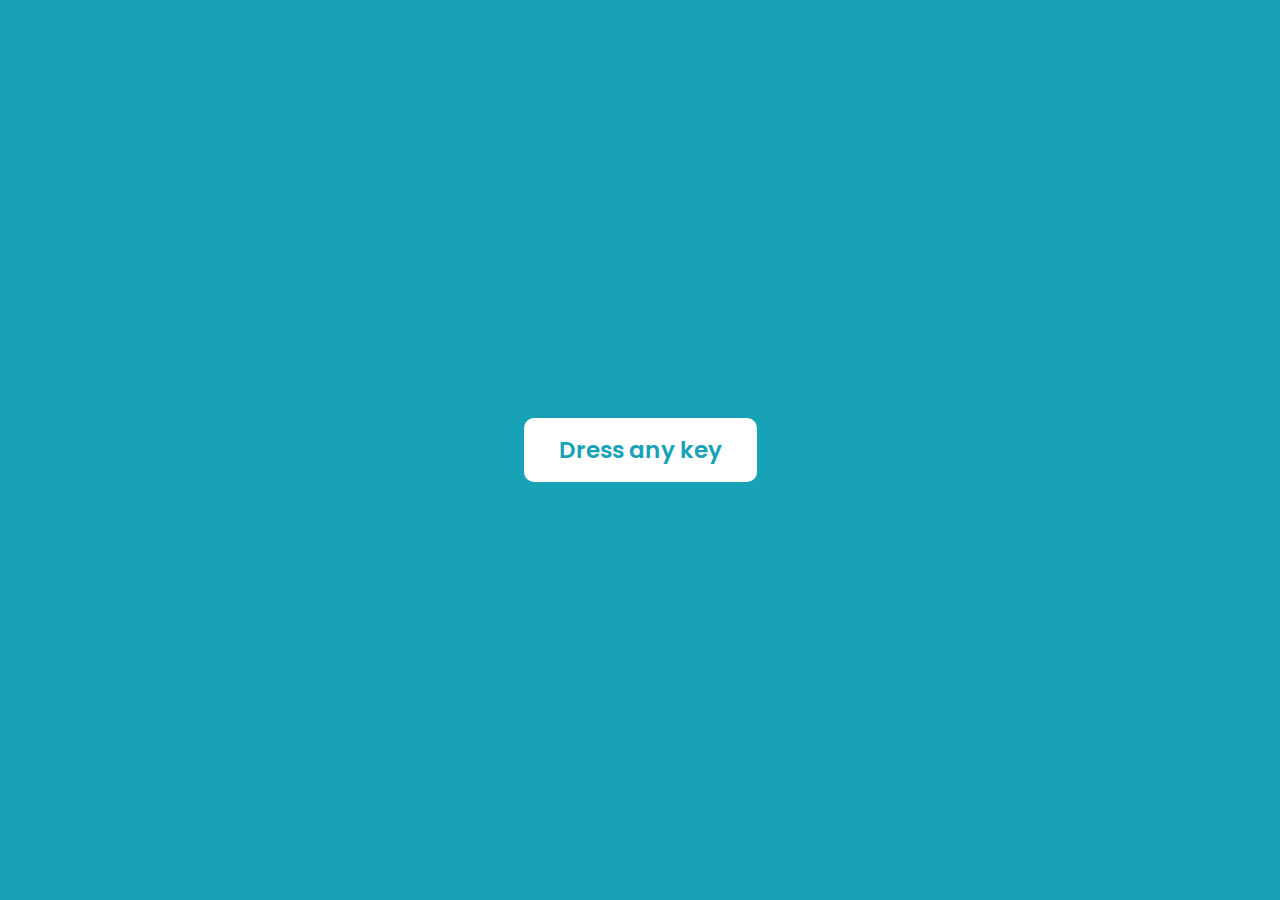
<file: keydown_Event/index.html>
<!DOCTYPE html>
<html lang="en">

<head>
    <meta charset="UTF-8">
    <meta name="viewport" content="width=device-width, initial-scale=1.0">
    <link rel="stylesheet" href="style.css">
    <title>Document</title>
</head>

<body>

    <div class="alert ">
        Dress any key
    </div>
    <div class="box hide">
        <div class="result">
             60
        </div>
        <div class="detail">
            <div class="card key">
                <p class="second" > Key</p>
                <p>0</p>
            </div>
            <div class="card location">
                <p class="second" >  Location</p>
                <p>0</p>
            </div>
            <div class="card which">
                <p class="second" >  Which</p>
                <p>0</p>
            </div>
            <div class="card code">
                <p class="second" >  Code</p>
                <p>0</p>
            </div>
        </div>

    </div>



    <script src="app.js"></script>
</body>

</html>
</file>
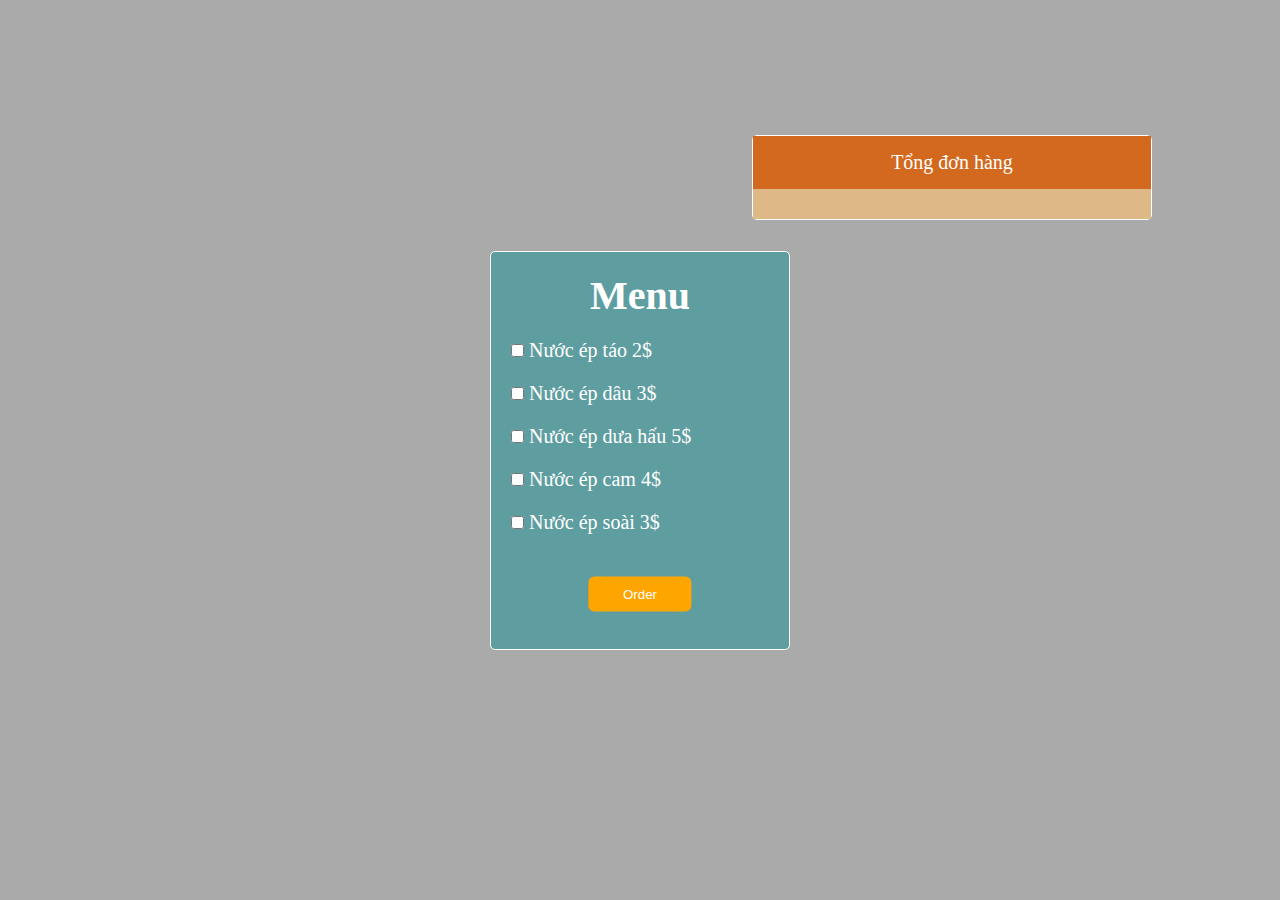
<file: OrderTest/index.html>
<!DOCTYPE html>
<html lang="en">
<head>
    <meta charset="UTF-8">
    <meta name="viewport" content="width=device-width, initial-scale=1.0">
    <link rel="stylesheet" href="style.css">
    <title>Document</title>
</head>
<body>

    <div class="Menu">
        <h1>Menu </h1>
         <ul>
            <li>
                <input type="checkbox">
                <span>Nước ép táo</span>
                <span>2$</span>
            </li>
            <li>
                <input type="checkbox">
                <span>Nước ép dâu</span>
                <span>3$</span>
            </li>
            <li>
                <input type="checkbox">
                <span>Nước ép dưa hấu</span>
                <span>5$</span>
            </li>
            <li>
                <input type="checkbox">
                <span>Nước ép cam</span>
                <span>4$</span>
            </li>
            <li>
                <input type="checkbox">
                <span>Nước ép soài</span>
                <span>3$</span>
            </li>
         </ul>
       
         <button class="btn" >Order</button>
       <div class="Receipt">
          <div class="head_receipt">
            Tổng đơn hàng
          </div>
          <div class="fotter_receipt">
            
          </div>
       </div>
    </div>
    
</body>
<script src="app.js" ></script>
</html>
</file>
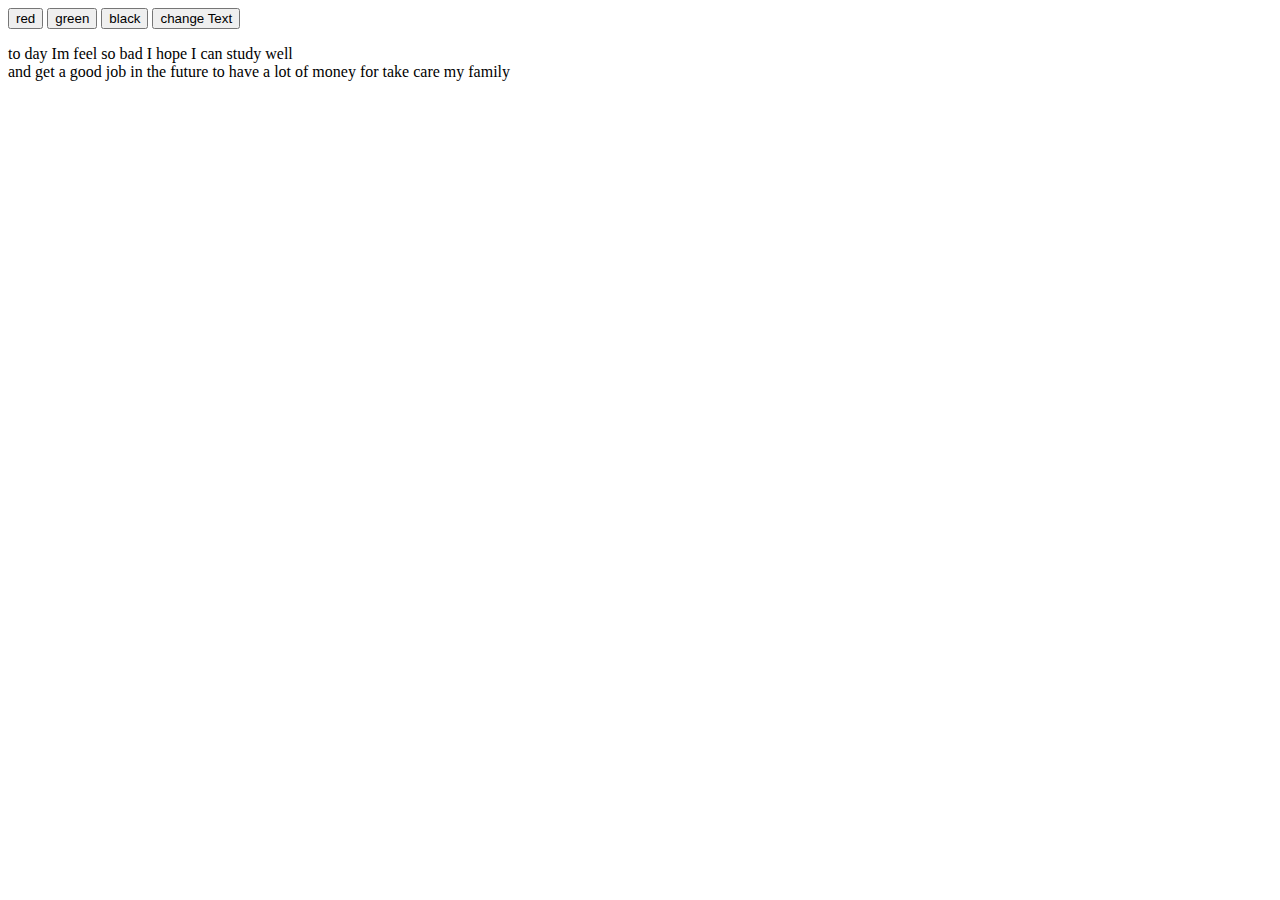
<file: PracticeDom/index.html>
<!DOCTYPE html>
<html lang="en">
<head>
    <meta charset="UTF-8">
    <meta name="viewport" content="width=device-width, initial-scale=1.0">
    <title>Document</title>
</head>
<body>
    <button onclick="red()" >red</button>
    <button onclick="green()" >green</button>
    <button onclick="black()" >black</button>
    <button onclick="changText()" >change Text</button>

    <p class="content">
        to day Im feel so bad I hope I can study well <br> and get a good job in the future to have a lot of 
        money for take care my family
    </p>
    <script>

        function red(){
           document.querySelector(".content").style.color = 'red';
           console.log("asdsad")
          
        
        }
        function green(){
           document.querySelector('.content').style.color = 'green';
        
        }
        function black(){
           document.querySelector('.content').style.color = 'black';
        
        }

        function changText(){
            document.querySelector('.content').textContent = "canh dep daxzai"

        }
      
      </script>
</body>

</html>
</file>
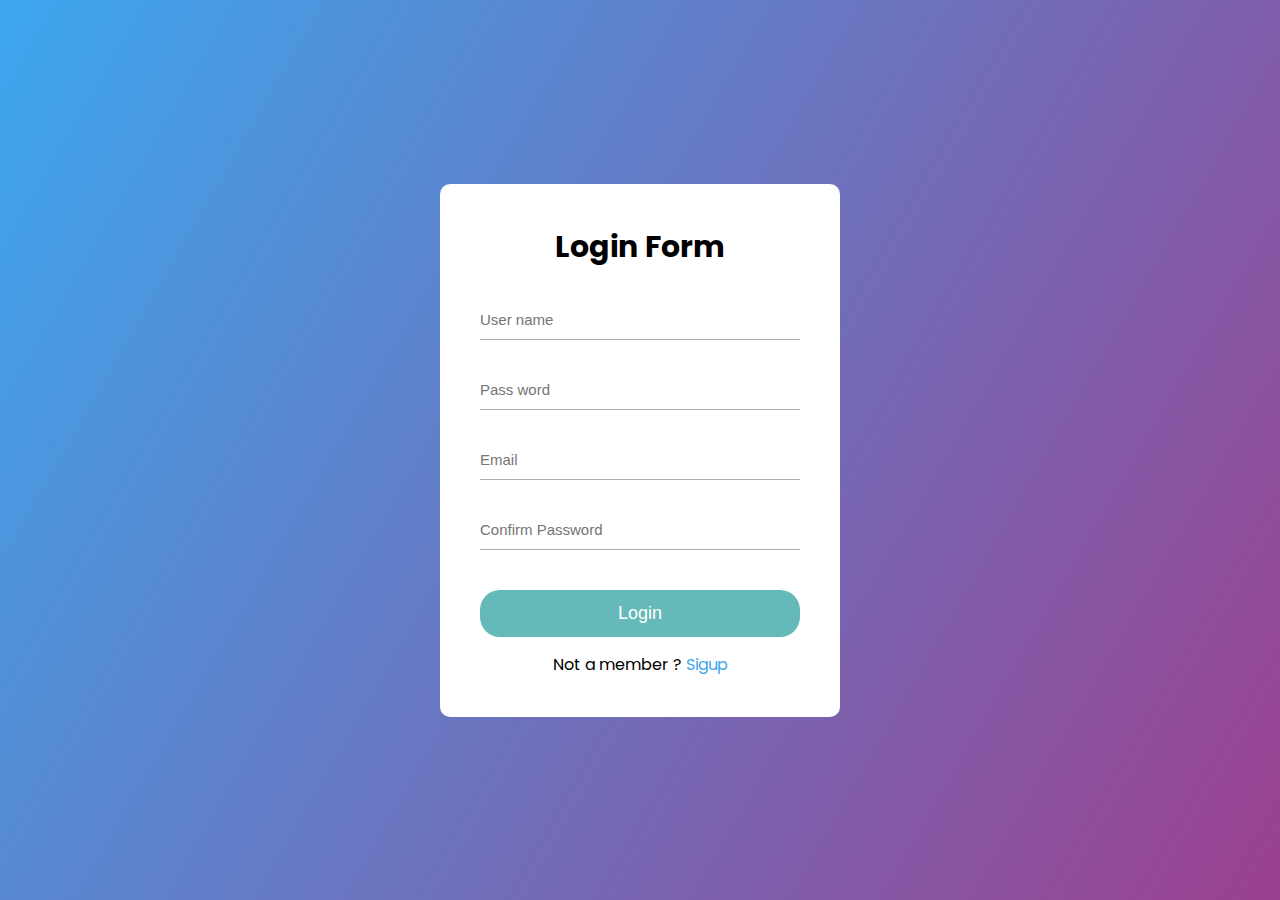
<file: ValidateForm/index.html>
<!DOCTYPE html>
<html lang="en">

<head>
    <meta charset="UTF-8">
    <meta name="viewport" content="width=device-width, initial-scale=1.0">
    <link rel="stylesheet" href="style.css">
    <title>Document</title>
</head>

<body>
    <div class="container">
        <h1 class="title">Login Form</h1>
        <form action="">
            <div class="form-control  ">
                <input id="username" placeholder="User name" type="text">
                <small></small>
                <span></span>
            </div>
            <div class="form-control ">
                <input id="password" placeholder="Pass word" type="text">
                <small></small>
                <span></span>
            </div>
            <div class="form-control ">
                <input id="email" placeholder="Email" type="text">
                <small></small>
                <span></span>
            </div>
            <div class="form-control ">
                <input id="confirm_password" placeholder="Confirm Password" type="text">
                <small></small>
                <span></span>
            </div>

            <button type="submit" class="login-btn">Login</button>
            <div class="logout-link">
                Not a member ? <a href="Signup">Sigup</a>
            </div>
        </form>
    </div>

</body>

<script src="app.js"></script>

</html>
</file>
<file: keydown_Event/style.css>
@import url('https://fonts.googleapis.com/css2?family=Poppins:ital,wght@0,100;0,200;0,300;0,400;0,500;1,100;1,200;1,300;1,400;1,500&display=swap');

* {
    margin: 0;
    padding: 0;
    box-sizing: border-box;
}


body {
    font-size: 20px;
    font-family: 'Poppins';
    height: 100vh;
    background: #17a2b8;
    color: white;
    display: flex;
    justify-content: center;
    align-items: center;
   
}
.box{
    color: white;
    display: flex;
    justify-content: center;
    align-items: center;
    flex-direction: column;
}

.alert{

    padding: 15px 35px;
   background-color: white;
   color: #17a2b8;
   font-size: 23px;
   border-radius: 10px;
   font-weight: 600;
}

.result{
    width: 250px;
    height: 250px;
    border: 8px solid white;
    border-radius: 50%;
    font-weight: 600;
    font-size: 30px;
    display: flex;
    justify-content: center;
    align-items: center;
    margin-bottom: 60px;
}

.hide{
    display: none;
}

.card{
    border-radius: 10px;
    overflow: hidden;
    width: 250px;
   
}
p {
    padding: 15px;
    font-size: 20px;
    color: black;
    text-align: center;
    background-color: white;
}
.detail{
    display: flex;
    gap: 40px;
}
.second{
   background-color: darkgoldenrod;
    color: white;
}
</file>
<file: OrderTest/style.css>
*{
    padding: 0;
    margin: 0;
    box-sizing: border-box;
}

body{
    height:  100vh;
    background:  #aaa;
    display: flex;
    justify-content: center;
    align-items: center;
    color: white;
    font-size: 20px;
}

li{
    text-decoration: none;
    list-style: none;
    margin-bottom: 20px;
}
h1{
    text-align: center;
    margin-bottom: 20px;
}

.Menu {

    border: 1px solid white;
    padding: 20px;
    width: 300px;
    border-radius: 5px;
    background-color: cadetblue;

}

button{
    padding: 10px ;
    border: none;
    outline: none;
    border-radius: 6px;
    width: 40%;
    background: orange;
    color: white;
    margin-top: 40px;
    position: relative;
    top: 50%;
    left: 50%;
    transform: translate(-50%,-50%);
}


.Receipt{
    position: fixed;
    border-radius: 5px;
    border: solid 1px white;
    top: 15%;
    right: 10%;
    width: 200px;
    text-align: center;
    width: 400px;
}

.head_receipt{
    background-color: chocolate;
    padding: 15px;
}

.fotter_receipt{
    background-color: burlywood;
    padding: 15px;
}
</file>
<file: ValidateForm/style.css>
@import url('https://fonts.googleapis.com/css2?family=Poppins:ital,wght@0,100;0,200;0,300;0,400;0,500;1,100;1,200;1,300;1,400;1,500&display=swap');



*{
    margin: 0;
    padding: 0;
    box-sizing: border-box;
}

body{
    font-family: 'Poppins';
    height: 100vh;
    background: linear-gradient(120deg,#3ca7ee,#9b408f);
    overflow: hidden;
    display: flex;
    justify-content: center;
    align-items: center;
}

.container{
    width: 400px;
    border: none;
    border-radius: 10px;
    background: white;
    padding: 40px;
}
h1{
    text-align: center;
    font-size: 30px ;
}

.form-control{
    width: 100%;
    position: relative;
    margin-top: 30px            ;
}

.form-control input{
    width: 100%;
    border: none;
    height: 40px;
    font-size: 15px;
    outline: none;
    border-bottom: 1px solid #adadad;
}

.form-control span{
    width: 0;
    height: 2px;
    background: blue;
    display: block;
    position: absolute;
    left: 0;
    bottom: 0;
    transition: all 0.3s ease-in;
}


.form-control input:focus ~ span{
    width: 100%;
}

.form-control.error small{
   color: red;
}

.form-control.error input{
    border-bottom: 1px solid red;
}

.login-btn{
    width: 100%;
    padding: 13px;
    margin-top: 40px;
    border: none;
    outline: none;
    border-radius: 20px;
    background: darkcyan;
    color: white;
    font-size: 18px;
    transition: all 0.3s ease-in;
    cursor: pointer;
    opacity: 0.6;
}
.login-btn:hover{
    opacity: 1;
}

.logout-link{
    text-align: center;
    margin-top: 15px;
    
}

.logout-link a{
    text-decoration: none;
    color: #3ca7ee;
}
</file>
